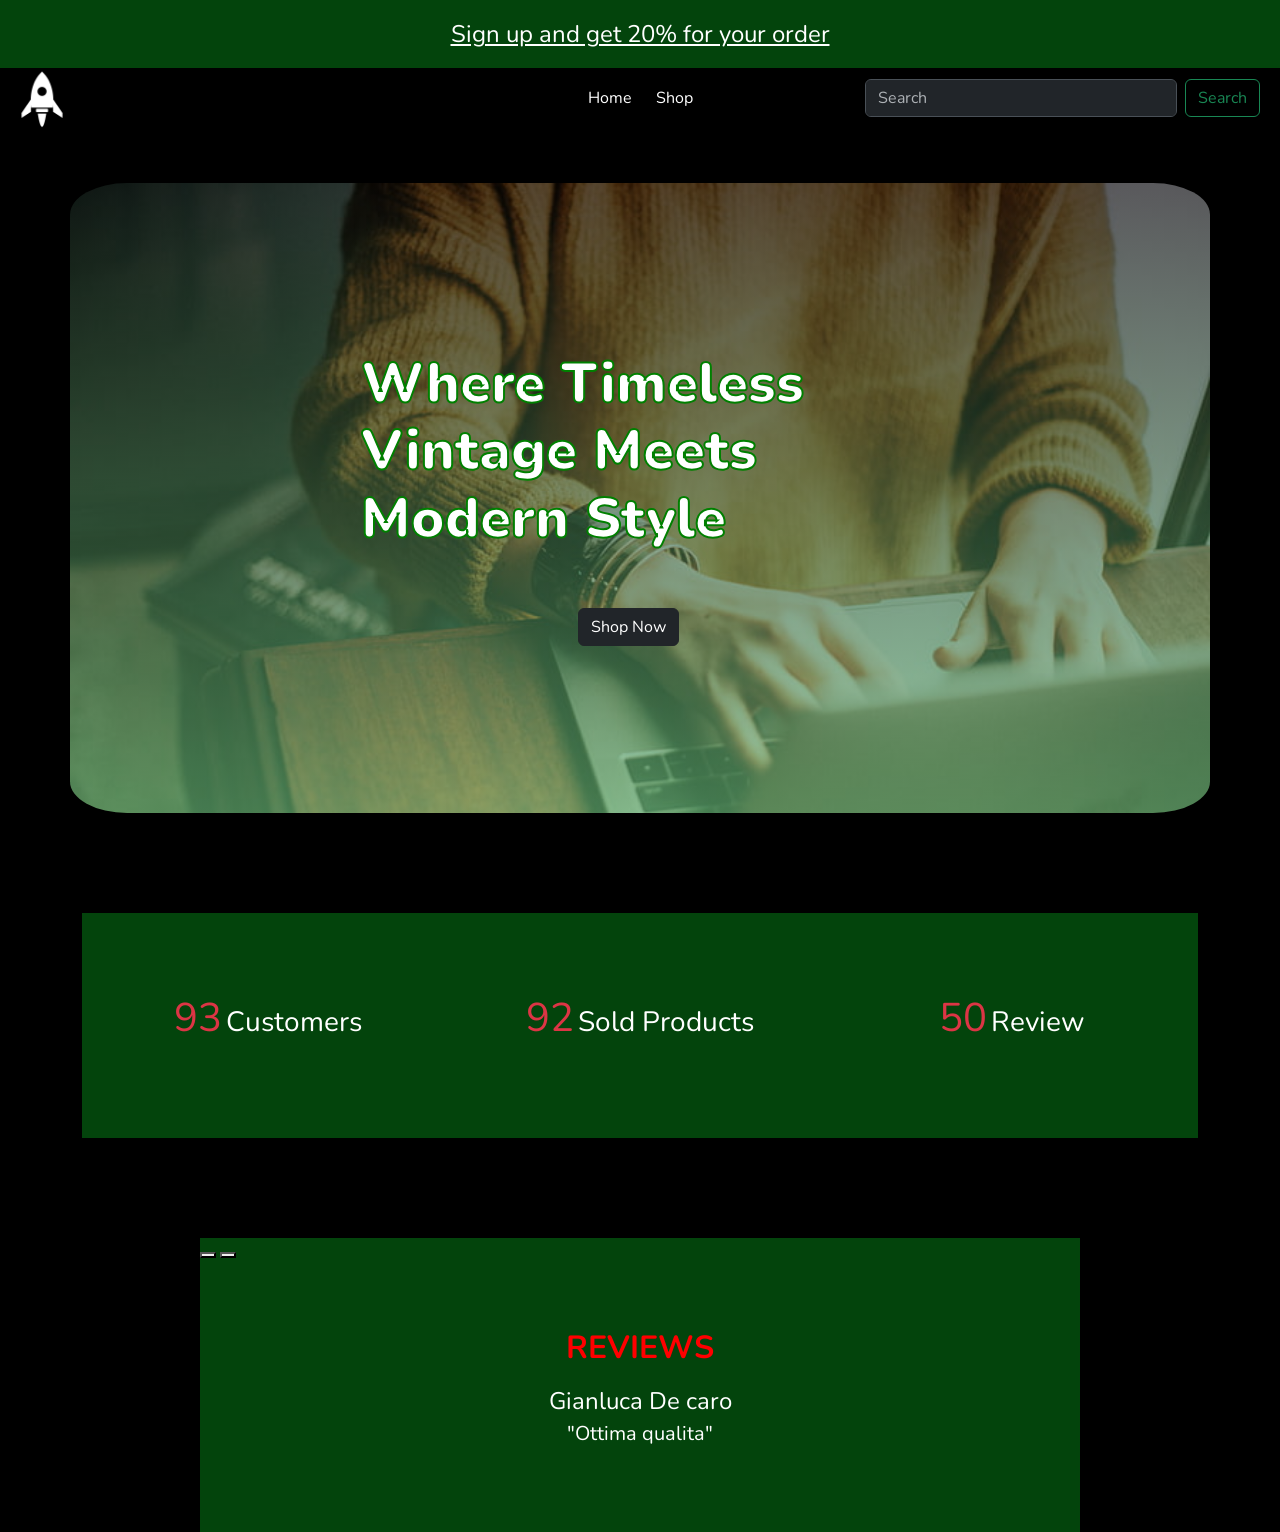
<file: index.html>
<!doctype html>
<html lang="en">
  <head>
    <meta charset="utf-8">
    <meta name="viewport" content="width=device-width, initial-scale=1">
    <title>Bootstrap demo</title>

    <!--BOOTSRAP LINK-->
    <link href="https://cdn.jsdelivr.net/npm/bootstrap@5.3.8/dist/css/bootstrap.min.css" rel="stylesheet" integrity="sha384-sRIl4kxILFvY47J16cr9ZwB07vP4J8+LH7qKQnuqkuIAvNWLzeN8tE5YBujZqJLB" crossorigin="anonymous">

    <!--GOOGLE FONTS-->
    <link rel="preconnect" href="https://fonts.googleapis.com">
    <link rel="preconnect" href="https://fonts.gstatic.com" crossorigin>
    <link href="https://fonts.googleapis.com/css2?family=Montserrat:ital,wght@0,100..900;1,100..900&family=Nunito:ital,wght@0,200..1000;1,200..1000&display=swap" rel="stylesheet">

    <!--CSS LINK-->
    <link rel="stylesheet" href="./index.css">

  </head>
  <body>
    <header>
    <!-- Navbar 1 -->
    <nav class="navbar nav1" data-bs-theme="dark">
        <div class="container-fluid justify-content-center fs-4">
            <span class="navbar-text">
                <a href="#">Sign up and get 20% for your order</a>
            </span>
        </div>
    </nav>
</header>

<!-- Navbar 2 -->
<div class="container-fluid sticky-top nav2">
    <div class="row justify-content-center align-items-center text-white">

        <!-- LOGO -->
        <div class="col-12 col-md-4">
            <img src="./media/rocket-black.png"
                 width="60"
                 alt="Logo"
                 class="logo">
        </div>

        <!-- HOME + SHOP -->
        <div class="col-12 col-md-4 link">
            <ul class="navbar-nav flex-row justify-content-center gap-4">
                <li class="nav-item">
                    <a class="nav-link" href="#">Home</a>
                </li>

                <li class="nav-item">
                    <a class="nav-link" href="./shop.html">Shop</a>
                </li>
            </ul>
        </div>

        <!-- SEARCH -->
        <div class="col-12 col-md-4">
            <form class="d-flex">
                <input
                    class="form-control me-2"
                    type="search"
                    placeholder="Search" data-bs-theme="dark">

                <button class="btn btn-outline-success me-2">
                    Search
                </button>
            </form>
        </div>

    </div>
</div>

    <main>
        <section class="container hero d-flex align-items-center">
            <div class="row w-100 d-flex justify-content-center align-items-center ">
                <div class="col-12 col-md-6 d-flex justify-content-center flex-column ">
                    <h1 class="display-4 head">Where Timeless Vintage Meets Modern Style</h1>
                    <button type="button" class="btn btn-dark align-self-center mt-5">Shop Now</button>
                    </div>
            </div>
        </section>
        <section>
            <div class="container d-flex justify-content-center align-items-center">
                <div class="row text-white count w-100 d-flex justify-content-center align-items-center text-center">
                    <article class="col-12 col-md-4 ">
                        <p class="fs-3"><span class="fs-1 fw-5 text-danger me-1" id="numberOne">0</span>Customers</p>
                    </article>
                    <article class="col-12 col-md-4">
                        <p class="fs-3"><span class="fs-1 fw-5 text-danger me-1" id="numberTwo">0</span>Sold Products</p>
                    </article>
                    <article class="col-12 col-md-4">
                        <p class="fs-3"><span class="fs-1 fw-3 text-danger me-1" id="numberThree">0</span>Review</p>
                    </article>
                </div>
            </div>
        </section>
    
        <!--Review-->

        <section class="container-fluid d-flex justify-content-center text-center text-white w-100">
    <div id="carouselStacked" class="carousel slide">

        <div class="d-flex justify-content-between align-items-center">
            <div>
                <button class="btn-icon btn-sm" type="button"
                    data-bs-target="#carouselStacked" data-bs-slide="prev">
                    <span class="carousel-icon-prev" aria-hidden="true"></span>
                    <span class="visually-hidden">Previous</span>
                </button>

                <button class="btn-icon btn-sm" type="button"
                    data-bs-target="#carouselStacked" data-bs-slide="next">
                    <span class="carousel-icon-next" aria-hidden="true"></span>
                    <span class="visually-hidden">Next</span>
                </button>
            </div>
        </div>

        <section class="container reviewcard">
            <div class="carousel-inner rounded-5">
                <h5 class="m-0">REVIEWS</h5>

                <!-- Your original review stays in HTML -->
                <div class="carousel-item active">
                    <p class="fs-4 mb-0 mt-3">Gianluca De caro</p>
                    <p class="fs-5 mt-0">"Ottima qualita"</p>
                </div>
            </div>
        </section>

    </div>
</section>
    
       
    </main>
    <footer></footer>
    <script src="https://cdn.jsdelivr.net/npm/bootstrap@5.3.8/dist/js/bootstrap.bundle.min.js" integrity="sha384-FKyoEForCGlyvwx9Hj09JcYn3nv7wiPVlz7YYwJrWVcXK/BmnVDxM+D2scQbITxI" crossorigin="anonymous"></script>
    <script src="./index.js"></script>
  </body>
</html>
</file>
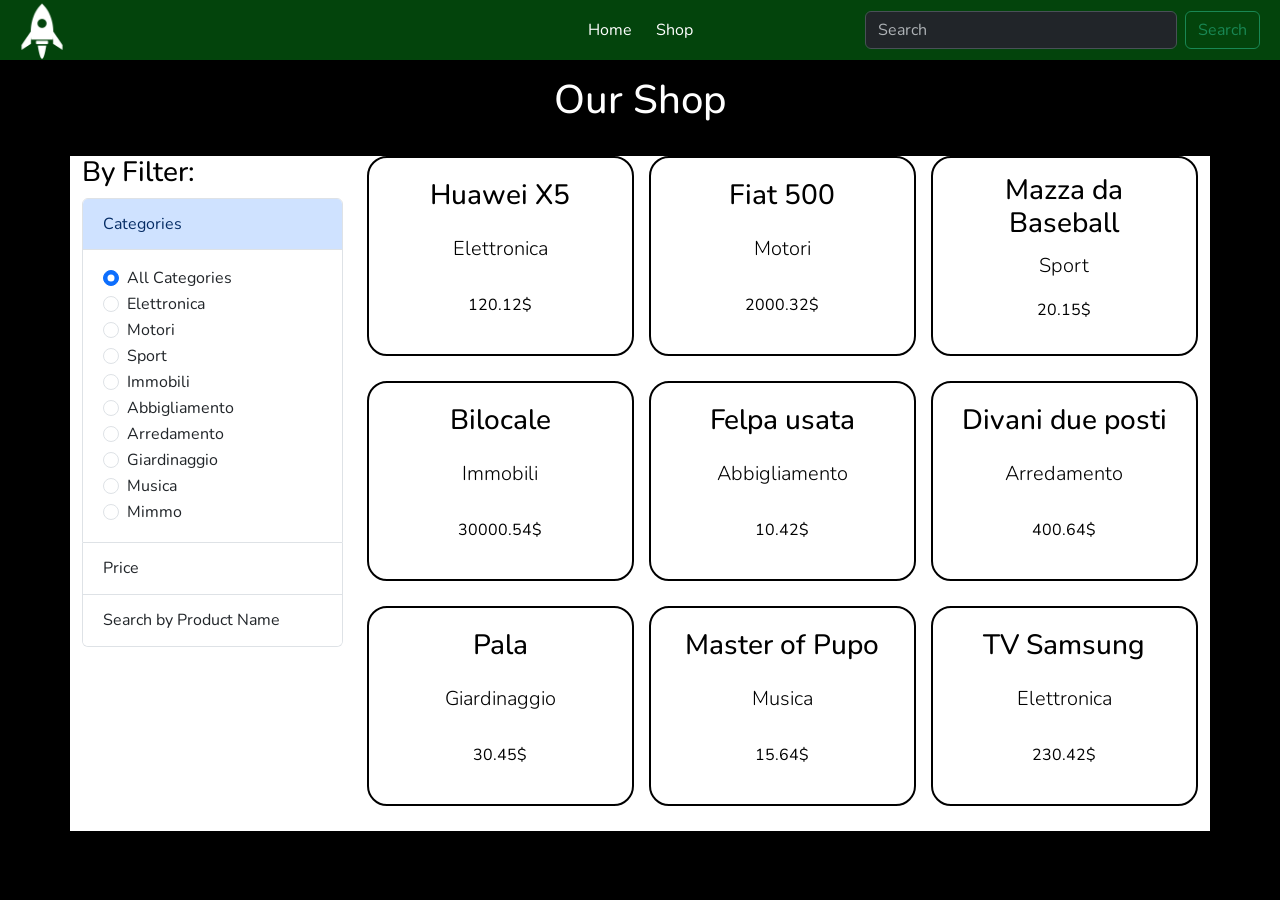
<file: shop.html>
<!doctype html>
<html lang="en">
  <head>
    <meta charset="utf-8">
    <meta name="viewport" content="width=device-width, initial-scale=1">
    <title>Bootstrap demo</title>

    <!--BOOTSRAP LINK-->
    <link href="https://cdn.jsdelivr.net/npm/bootstrap@5.3.8/dist/css/bootstrap.min.css" rel="stylesheet" integrity="sha384-sRIl4kxILFvY47J16cr9ZwB07vP4J8+LH7qKQnuqkuIAvNWLzeN8tE5YBujZqJLB" crossorigin="anonymous">

    <!--GOOGLE FONTS-->
    <link rel="preconnect" href="https://fonts.googleapis.com">
    <link rel="preconnect" href="https://fonts.gstatic.com" crossorigin>
    <link href="https://fonts.googleapis.com/css2?family=Montserrat:ital,wght@0,100..900;1,100..900&family=Nunito:ital,wght@0,200..1000;1,200..1000&display=swap" rel="stylesheet">

    <!--CSS LINK-->
    <link rel="stylesheet" href="./index.css">

  </head>
  <body>


<!-- Navbar 2 -->
<div class="container-fluid sticky-top nav2">
    <div class="row justify-content-center align-items-center text-white">

        

        <!-- LOGO -->
        <div class="col-12 col-md-4">
            <img src="./media/rocket-white.png"
                 width="60"
                 alt="Logo"
                 class="logo">
        </div>

        <!-- HOME + SHOP -->
        <div class="col-12 col-md-4 link">
            <ul class="navbar-nav flex-row justify-content-center gap-4">
                <li class="nav-item">
                    <a class="nav-link" href="./index.html">Home</a>
                </li>

                <li class="nav-item">
                    <a class="nav-link" href="#">Shop</a>
                </li>
            </ul>
        </div>

        <!-- SEARCH -->
        <div class="col-12 col-md-4">
            <form class="d-flex">
                <input
                    class="form-control me-2"
                    type="search"
                    placeholder="Search" data-bs-theme="dark">

                <button class="btn btn-outline-success me-2">
                    Search
                </button>
            </form>
        </div>

    </div>
</div>
<header class="container-fluid">
    <section class="row d-flex justify-content-center text-white text-center mt-3 fs-1 fw-1">
        <article class="col-12">
            <h1>Our Shop</h1>
        </article>
    </section>
</header>
<main>
    <section class="container accordions mt-4 ">
    <div class="row">
        <div class="col-12 col-md-3">

            <h3>By Filter:</h3>
         
    <div class="accordion" id="filterAccordion">

    <!-- 1. CATEGORY ACCORDION -->
    <div class="accordion-item">

        <h2 class="accordion-header" id="headingCategory">
            <button
                class="accordion-button"
                type="button"
                data-bs-toggle="collapse"
                data-bs-target="#collapseCategory"
                aria-expanded="true"
                aria-controls="collapseCategory">
                Categories
            </button>
        </h2>

        <div
            id="collapseCategory"
            class="accordion-collapse collapse show"
            aria-labelledby="headingCategory"
            data-bs-parent="#filterAccordion">

            <div class="accordion-body" id="radious">

                <!-- All Categories -->
                <div class="form-check">
                    <input
                        class="form-check-input"
                        type="radio"
                        name="radios"
                        id="allCategories"
                        value="all"
                        checked>

                    <label
                        class="form-check-label"
                        for="allCategories">
                        All Categories
                    </label>
                </div>

                <!-- Other category radio buttons are added by JavaScript -->

            </div>
        </div>
    </div>


    <!-- 2. PRICE ACCORDION -->
    <div class="accordion-item">

        <h2 class="accordion-header" id="headingPrice">
            <button
                class="accordion-button collapsed"
                type="button"
                data-bs-toggle="collapse"
                data-bs-target="#collapsePrice"
                aria-expanded="false"
                aria-controls="collapsePrice">
                Price
            </button>
        </h2>

        <div
            id="collapsePrice"
            class="accordion-collapse collapse"
            aria-labelledby="headingPrice"
            data-bs-parent="#filterAccordion">

            <div class="accordion-body">

                <label for="rangeBubble" class="form-label">
                    Maximum price:
                    <span id="priceValue">100</span>
                </label>

                <input
                    type="range"
                    class="form-range"
                    min="0"
                    max="100"
                    value="100"
                    id="rangeBubble">

                <div class="d-flex justify-content-between">
                    <span>0</span>
                    <span id="maxPriceLabel">100</span>
                </div>

            </div>
        </div>
    </div>


    <!-- 3. SEARCH BY PRODUCT NAME ACCORDION -->
    <div class="accordion-item">

        <h2 class="accordion-header" id="headingSearch">
            <button
                class="accordion-button collapsed"
                type="button"
                data-bs-toggle="collapse"
                data-bs-target="#collapseSearch"
                aria-expanded="false"
                aria-controls="collapseSearch">
                Search by Product Name
            </button>
        </h2>

        <div
            id="collapseSearch"
            class="accordion-collapse collapse"
            aria-labelledby="headingSearch"
            data-bs-parent="#filterAccordion">

            <div class="accordion-body">

                <label for="searchProduct" class="form-label">
                    Product name
                </label>

                <input
                    type="text"
                    class="form-control"
                    id="searchProduct"
                    placeholder="Enter product name...">

            </div>
        </div>
    </div>

    </div>


        </div>
        <div class="col-12 col-md-9 d-flex justify-content-between" id="cardWrapper"></div>
    </div>
    
    </section>        
</main>
<script src="https://cdn.jsdelivr.net/npm/bootstrap@5.3.8/dist/js/bootstrap.bundle.min.js" integrity="sha384-FKyoEForCGlyvwx9Hj09JcYn3nv7wiPVlz7YYwJrWVcXK/BmnVDxM+D2scQbITxI" crossorigin="anonymous"></script>
    <script src="./shop.js"></script>
    
</body>
</html>
</file>
<file: index.css>
*{
    font-family: "Nunito", sans-serif;
    
}

body{
    background-color: black;
}

:root{
    --dark-custom: #1d2424;
    --gret-custom: rgb(132,130,128);
    --accent-custom: #E31A0B;
    --white-custom: rgb(234,238,242);
}

.nav1{
    background-color: rgb(3, 68, 12);
    color: white;
}
.nav2{
    background-color: transparent;
}

.hero{
    min-height: 70vh;
    margin-top: 55px;
    background: linear-gradient(rgba(0, 0, 0, 0.6),rgba(107, 197, 126, 0.6)),url(./media/HD-wallpaper-person-using-laptop-computer.jpg);
    background-size: cover;
    border-radius: 5%;
}

.imagehero{
    height: 700px;
    width: 1300px;
}

.head{
    color:white;
    -webkit-text-stroke:2px green;
    font-size: 60;
    font-weight: 900;
}

.count{
    background-color:rgb(3, 68, 12); 
    min-height: 25vh;
    margin-top: 100px;
    width:70%
}

#carouselStacked{
    background-color:rgb(3, 68, 12); 
    min-height: 25vh;
    margin-top: 100px;
    width:70%
}

.reviewcard{
    min-height: 30vh;
    background-color:rgb(3, 68, 12);
    color: white;
    display: flex;
    justify-content: center;
    align-items: center;
    margin: 0 auto;
}

.reviewcard h5{
    font-size: xx-large;
    color: red;
    font-weight: bolder;
}

/* Remove Bootstrap's default arrow */
.accordion-button::after {
    display: none !important;
    background-image: none !important;
}

/* Remove your custom SVG arrow */
.accordion-icon {
    display: none !important;
}

.accordions{
    background-color: white;
    color: black;
}


#cardWrapper {
    min-height: 75vh;
    max-height: 75vh;
    overflow-y: auto;
    display: flex;
    flex-wrap: wrap;
    align-content: flex-start;
    gap: 15px;
}

.card-custom {
    min-height: 200px;
    width: calc(33.333% - 10px);
    border: 2px solid black;
    border-radius: 20px;
    display: flex;
    flex-direction: column;
    align-items: center;
    justify-content: space-around;
    margin-bottom: 10px;
    text-align: center;
    padding: 15px;
    box-sizing: border-box;
    overflow-wrap: anywhere;
}
</file>
